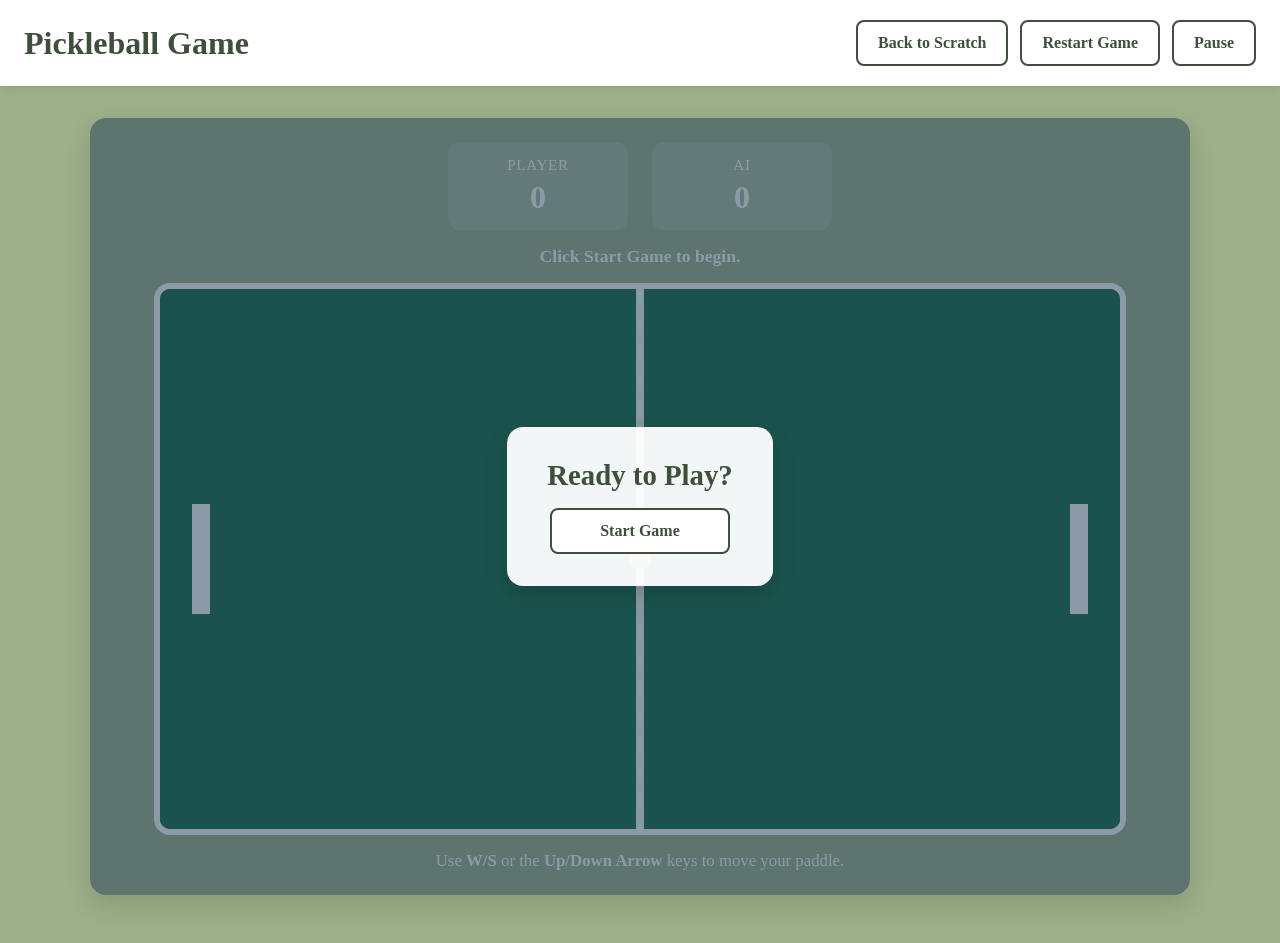
<file: pickleball-game.html>
<!DOCTYPE html>
<html lang="en">
    <head>
        <meta charset="utf-8" />
        <meta name="viewport" content="width=device-width, initial-scale=1" />
        <title>Pickleball Game</title>
        <link href="css/pickleball-game.css" rel="stylesheet" />
    </head>
    <body>
        <header class="game-header">
            <h1>Pickleball Game</h1>
            <div class="game-actions">
                <a class="game-link" href="scratch.html">Back to Scratch</a>
                <button class="game-button" id="restart-button" type="button">Restart Game</button>
                <button class="game-button" id="pause-button" type="button">Pause</button>
            </div>
        </header>

        <main class="game-layout">
            <section class="game-panel">
                <canvas id="confetti-canvas" width="960" height="540" aria-hidden="true"></canvas>
                <div class="start-overlay" id="start-overlay">
                    <div class="start-card">
                        <h2>Ready to Play?</h2>
                        <button class="game-button start-button" id="start-button" type="button">Start Game</button>
                    </div>
                </div>
                <div class="scoreboard">
                    <div class="score-box">
                        <span class="score-label">Player</span>
                        <span class="score-value" id="player-score">0</span>
                    </div>
                    <div class="score-box">
                        <span class="score-label">AI</span>
                        <span class="score-value" id="ai-score">0</span>
                    </div>
                </div>
                <p class="game-status" id="game-status">First to 11, win by 2.</p>
                <canvas id="game-canvas" width="960" height="540"></canvas>
                <p class="game-help">Use <strong>W/S</strong> or the <strong>Up/Down Arrow</strong> keys to move your paddle.</p>
            </section>
        </main>

        <script src="js/pickleball-game.js"></script>
    </body>
</html>
</file>
<file: css/pickleball-game.css>
body {
  margin: 0;
  min-height: 100vh;
  font-family: "Times New Roman", Times, serif;
  background: #9caf88;
  color: #ffffff;
}

.game-header {
  display: flex;
  justify-content: space-between;
  align-items: center;
  gap: 1rem;
  padding: 1.25rem 1.5rem;
  background: #ffffff;
  color: #3e4f3c;
  box-shadow: 0 2px 8px rgba(0, 0, 0, 0.08);
}

.game-header h1 {
  margin: 0;
  font-size: 2rem;
}

.game-actions {
  display: flex;
  gap: 0.75rem;
  flex-wrap: wrap;
}

.game-link,
.game-button {
  display: inline-block;
  padding: 0.75rem 1.25rem;
  background: #ffffff;
  color: #3e4f3c;
  text-decoration: none;
  border: 2px solid #3e4f3c;
  border-radius: 0.5rem;
  font-family: inherit;
  font-size: 1rem;
  font-weight: 700;
  cursor: pointer;
}

.game-link:hover,
.game-button:hover {
  background: #dfe8d8;
}

.game-layout {
  max-width: 1100px;
  margin: 0 auto;
  padding: 2rem 1.5rem 3rem;
}

.game-panel {
  position: relative;
  background: rgba(255, 255, 255, 0.12);
  border-radius: 1rem;
  padding: 1.5rem;
  box-shadow: 0 10px 24px rgba(0, 0, 0, 0.12);
}

#confetti-canvas {
  position: absolute;
  left: 50%;
  top: 126px;
  width: calc(100% - 3rem);
  max-width: 960px;
  height: auto;
  transform: translateX(-50%);
  pointer-events: none;
  z-index: 1;
}

.start-overlay {
  position: absolute;
  inset: 0;
  display: flex;
  align-items: center;
  justify-content: center;
  background: rgba(0, 31, 63, 0.45);
  border-radius: 1rem;
  z-index: 2;
}

.start-overlay.hidden {
  display: none;
}

.start-card {
  padding: 2rem 2.5rem;
  border-radius: 1rem;
  background: rgba(255, 255, 255, 0.95);
  color: #3e4f3c;
  text-align: center;
  box-shadow: 0 10px 24px rgba(0, 0, 0, 0.14);
}

.start-card h2 {
  margin: 0 0 1rem;
  font-size: 1.8rem;
}

.start-button {
  min-width: 180px;
}

.scoreboard {
  display: flex;
  justify-content: center;
  gap: 1.5rem;
  margin-bottom: 1rem;
  flex-wrap: wrap;
}

.score-box {
  min-width: 140px;
  padding: 0.85rem 1.25rem;
  background: rgba(255, 255, 255, 0.16);
  border-radius: 0.75rem;
  text-align: center;
}

.score-label {
  display: block;
  font-size: 0.95rem;
  letter-spacing: 0.04rem;
  text-transform: uppercase;
}

.score-value {
  display: block;
  margin-top: 0.35rem;
  font-size: 2rem;
  font-weight: 700;
}

.game-status {
  margin: 0 0 1rem;
  text-align: center;
  font-size: 1.1rem;
  font-weight: 700;
}

#game-canvas {
  display: block;
  width: 100%;
  max-width: 960px;
  margin: 0 auto;
  background: #2f7d59;
  border: 6px solid #ffffff;
  border-radius: 1rem;
}

.game-help {
  margin: 1rem 0 0;
  text-align: center;
  font-size: 1.05rem;
}

@media (max-width: 700px) {
  .game-header {
    flex-direction: column;
    text-align: center;
  }
}
</file>
